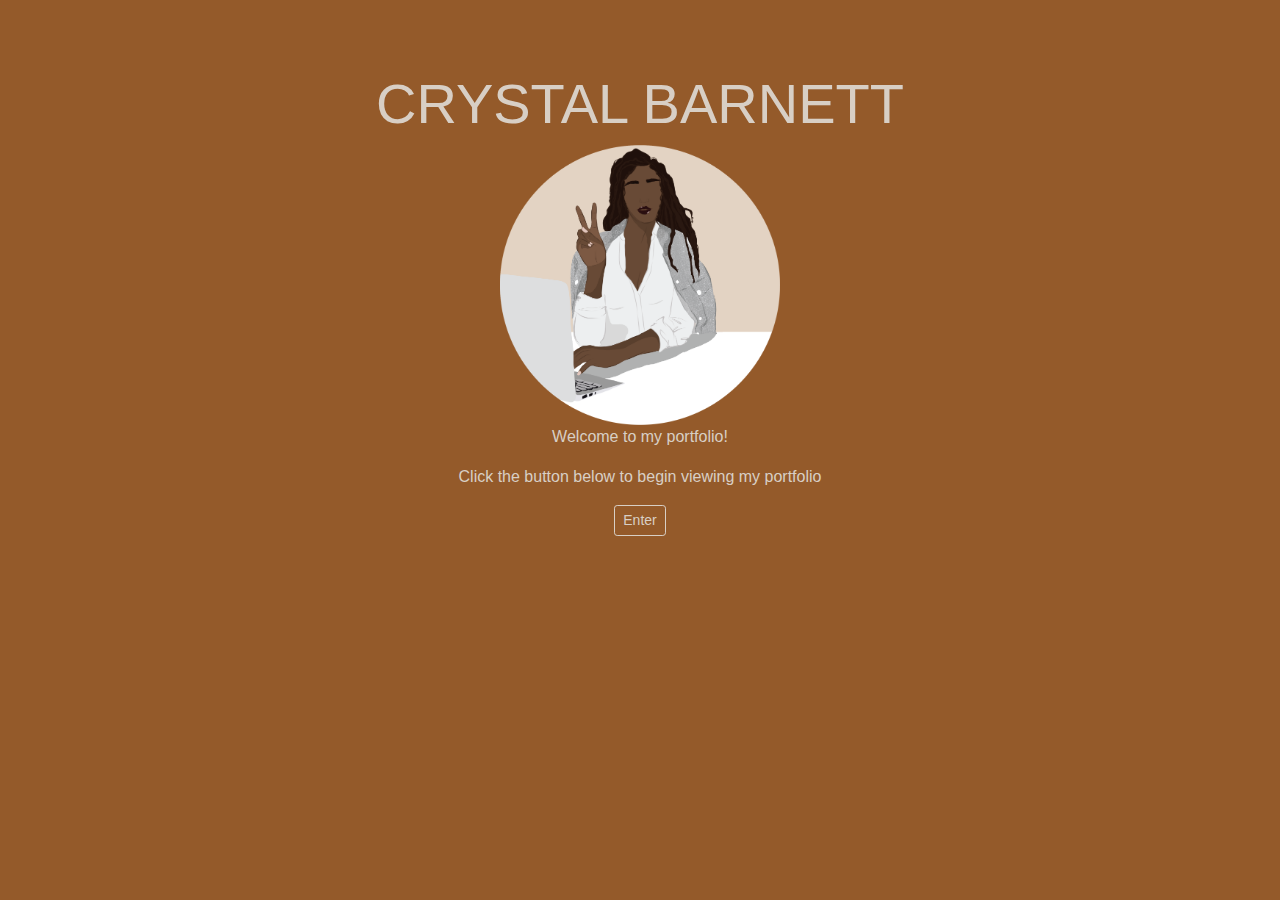
<file: index.html>
<!DOCTYPE html>
<html lang="en-us">

<head>
    <meta charset="utf-8">
    <meta name="viewport" content="width=device-width, initial-scale=1.0">
    <meta http-equiv="X-UA-Compatible" content="ie=edge" />
    <link rel="shortcut icon" type="image/png" href="./Assets/images/shortcut-icon.png"/>
    <link rel="stylesheet" href="https:fonts.googleapis.com/css?family=Poppins">
    <link rel="stylesheet" href="https://stackpath.bootstrapcdn.com/bootstrap/4.3.1/css/bootstrap.min.css" integrity="sha384-ggOyR0iXCbMQv3Xipma34MD+dH/1fQ784/j6cY/iJTQUOhcWr7x9JvoRxT2MZw1T" crossorigin="anonymous">
    <link rel="stylesheet" type="text/css" href="./Assets/CSS/newstyle.css">
    <title>Crystal's Portfolio</title>
</head>

<body>
    <div id="introduction" class="container-fluid">
        <section class="row justify-content-center">
            <div class="col-12 col-md-6 text-center">
                <h1 id="myName" class="display-4 text-center">CRYSTAL BARNETT</h1>
                <img src="./Assets/images/shortcut-icon.png" width="280" height="280" class="img-fluid mx-auto d-block">
                <p id="firstPage" class="text-center">Welcome to my portfolio!</p>
                <p id="firstPage" class="text-center">Click the button below to begin viewing my portfolio</p>
                <div class="justify-content-center">
                    <button id="enter" class="btn btn-primary btn-sm"><a href="./navPage.html">Enter</a></button>
                </div>
            </div>
        </section>
    </div>
        
    <script src="https://code.jquery.com/jquery-3.3.1.slim.min.js" integrity="sha384-q8i/X+965DzO0rT7abK41JStQIAqVgRVzpbzo5smXKp4YfRvH+8abtTE1Pi6jizo" crossorigin="anonymous"></script>
    <script src="https://cdnjs.cloudflare.com/ajax/libs/popper.js/1.14.7/umd/popper.min.js" integrity="sha384-UO2eT0CpHqdSJQ6hJty5KVphtPhzWj9WO1clHTMGa3JDZwrnQq4sF86dIHNDz0W1" crossorigin="anonymous"></script>
    <script src="https://stackpath.bootstrapcdn.com/bootstrap/4.3.1/js/bootstrap.min.js" integrity="sha384-JjSmVgyd0p3pXB1rRibZUAYoIIy6OrQ6VrjIEaFf/nJGzIxFDsf4x0xIM+B07jRM" crossorigin="anonymous"></script>

</body>

</html>
</file>
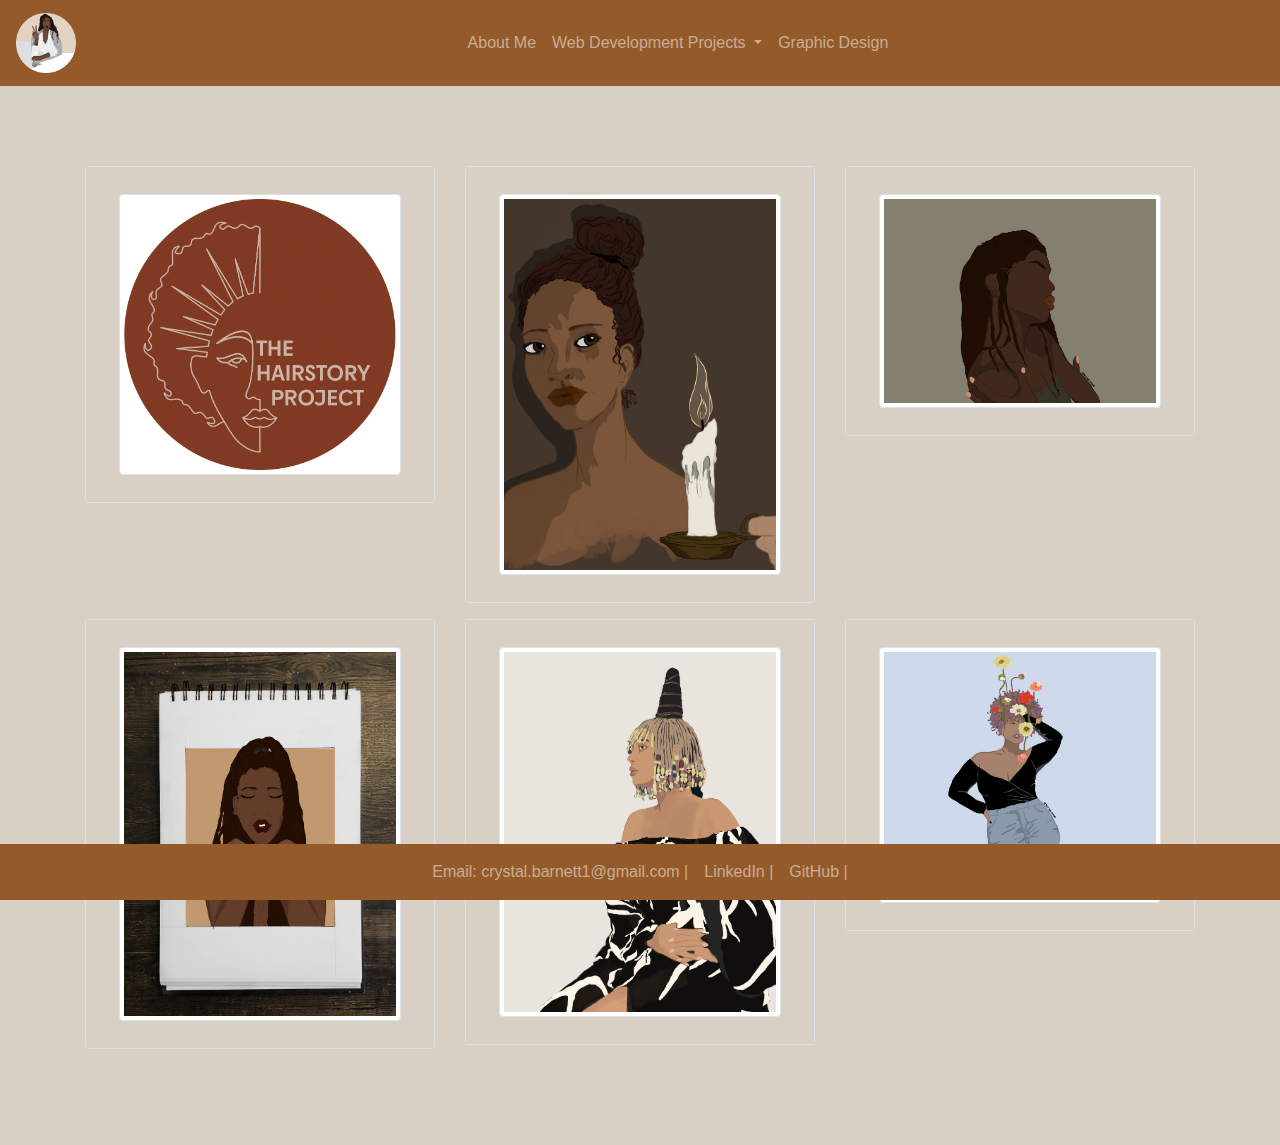
<file: graphic.html>
<!DOCTYPE html>
<html lang="en-us">

<head>
    <meta charset="utf-8">
    <meta name="viewport" content="width=device-width, initial-scale=1.0">
    <meta http-equiv="X-UA-Compatible" content="ie=edge" />
    <link rel="shortcut icon" type="image/png" href="./Assets/images/shortcut-icon.png"/>
    <link rel="stylesheet" href="https:fonts.googleapis.com/css?family=Poppins">
    <link rel="stylesheet" href="https://stackpath.bootstrapcdn.com/bootstrap/4.3.1/css/bootstrap.min.css" integrity="sha384-ggOyR0iXCbMQv3Xipma34MD+dH/1fQ784/j6cY/iJTQUOhcWr7x9JvoRxT2MZw1T" crossorigin="anonymous">
    <link rel="stylesheet" type="text/css" href="./Assets/CSS/mainpage.css">
    <title>Crystal's Portfolio</title>
</head>

<body>
    <nav class="navbar navbar-expand-lg navbar-dark" style="background-color: #945A2A;">
        <a class="navbar-brand" href="./navPage.html">
            <img src="Assets/images/shortcut-icon.png" width="60" height="60" class="d-inline-block align-top" alt="" loading="lazy">
        </a>
        <button class="navbar-toggler" type="button" data-toggle="collapse" data-target="#navbarNavDropdown" aria-controls="navbarNavDropdown" aria-expanded="false" aria-label="Toggle navigation">
            <span class="navbar-toggler-icon"></span>
        </button>
        <div class="collapse navbar-collapse justify-content-center" id="navbarNavDropdown">
            <ul class="navbar-nav">
                <li class="nav-item">
                  <a class="nav-link" href="#" role="button" data-toggle="modal" data-target="#bioModal">About Me</a>
                </li>
                <li class="nav-item dropdown">
                  <a class="nav-link dropdown-toggle" href="#" id="navbarDropdownMenuLink" role="button" data-toggle="dropdown" aria-haspopup="true" aria-expanded="false">
                      Web Development Projects
                  </a>
                <div class="dropdown-menu" aria-labelledby="navbarDropdownMenuLink" style="background-color: #945A2A">
                  <a class="dropdown-item" style="color: #D8CFC5;" href="#" role="button" data-toggle="modal" data-target="#webDevModal">Last Resort: Social App</a>
                  <a class="dropdown-item" style="color: #D8CFC5;" href="#" role="button" data-toggle="modal" data-target="#webDevModal">Web Api Code Quiz</a>
                  <a class="dropdown-item" style="color: #D8CFC5;" href="#" role="button" data-toggle="modal" data-target="#webDevModal">Password Generator</a>
                </div>
                </li>
                <li class="nav-item">
                    <a class="nav-link" href="./graphic.html">Graphic Design</a>
                </li>
            </ul>
        </div>
    </nav>

    <div class="modal fade" id="bioModal" tabindex="-1" role="dialog" aria-labelledby="bioModalTitle" aria-hidden="true">
      <div class="modal-dialog" role="document">
        <div class="modal-content" style="background-color: #945A2A; color: #D8CFC5;">
          <div class="modal-header">
            <h5 class="modal-title" id="bioModalTitle">About Me</h5>
            <button type="button" class="close" data-dismiss="modal" aria-label="Close">
              <span aria-hidden="true">&times;</span>
            </button>
          </div>
          <div class="modal-body">
              <div class="container-fluid">
                  <div class="row">
                      <div class="col-md-4">
                          <img class="img-thumbnail" src="./Assets/images/profile-pic.jpg" alt="My profile pic">
                      </div>
                  </div>
              </div>
              <p>Jamaican born, future Web Developer.</p>
              <p>Currently an Apparel Designer at Xcel Brands. I've been in the Fashion industry for about 9years, successfully learning all aspects of the industry and honing my.</p>
              <p>I've also dabbled in Graphic design. I've taken on a few freelance projects and also work on my own personal vector art.</p>
              <p>After spending several years in the Fashion industry, I felt it was time to venture into a new career. Web Development has always sparked my attention. After a slight set back in employment, I decided it was time to try my hand at coding and applied to the Columbia Full Stack Bootcamp.</p>
              <p>I'm currently now enrolled in the program and working towards a July completion date.</p>
              <a class="btn" href="./Assets/images/Crystal Barnett Resume.pdf" role="button" download="resume" style="color: #D8CFC5;">Download Resume</a>
          </div>
          <div class="modal-footer">
            <button type="button" class="btn btn-secondary" data-dismiss="modal" style="background-color: #945A2A;">Close</button>
          </div>
        </div>
      </div>
    </div>

    <div class="modal fade" id="webDevModal" tabindex="-1" role="dialog" aria-labelledby="webDevModalTitle" aria-hidden="true">
      <div class="modal-dialog" role="document">
        <div class="modal-content" style="background-color: #945A2A; color: #D8CFC5;">
          <div class="modal-header">
            <h5 class="modal-title" id="webDevModalTitle">Web Development Projects</h5>
            <button type="button" class="close" data-dismiss="modal" aria-label="Close">
              <span aria-hidden="true">&times;</span>
            </button>
          </div>
          <div class="modal-body">
              <div id="accordion">
                <div class="card">
                  <div class="card-header" id="headingOne">
                    <h5 class="mb-0">
                      <button class="btn btn-link" data-toggle="collapse" data-target="#collapseOne" aria-expanded="true" aria-controls="collapseOne" style="background-color: #945A2A; color: #D8CFC5;">
                        Last Resort: Social App
                      </button>
                    </h5>
                  </div>
              
                  <div id="collapseOne" class="collapse show" aria-labelledby="headingOne" data-parent="#accordion" style="color: #945A2A;">
                    <div class="card-body">
                      Last Resort is a social app that provides it's users with a quick solution to their drinks and music needs. Based on the responses to a selected set of questions, the app is able to offer up suggestions of a drink and music combo. Gone are the days of wondering and agonizing over "What to do tonight?". This app relieves the pressure and stress of planning a date or any other social activity.
                      <img class="img-thumbnail" src="./Assets/images/last-resort.png" alt="last resort img">
                      In order to successfully create this app, I used the aid of two Api's: Musixmatch and TheCocktailDB. Through these Api's, my teammates and I were able to generate the data we needed give the necessary results.
                      <br>
                      See links below for deployed website and repository:
                      <ul>
                        <li><strong><a href="https://crystal-g-b.github.io/Last-Resort/" target="_blank" style="color: #945A2A;">Last Resort</a></strong></li>
                        <li><strong><a href="https://github.com/crystal-g-b/Last-Resort" target="_blank" style="color: #945A2A;">Github Repository</a></strong></li>
                      </ul>
                    </div>
                  </div>
                </div>
                <div class="card">
                  <div class="card-header" id="headingTwo">
                    <h5 class="mb-0">
                      <button class="btn btn-link collapsed" data-toggle="collapse" data-target="#collapseTwo" aria-expanded="false" aria-controls="collapseTwo" style="background-color: #945A2A; color: #D8CFC5;">
                        Web Api: Code Quiz
                      </button>
                    </h5>
                  </div>
                  <div id="collapseTwo" class="collapse" aria-labelledby="headingTwo" data-parent="#accordion" style="color: #945A2A;">
                    <div class="card-body">
                      For this project, I built a quiz that tested ones knowledge on Web Api's. The app had a time limit, which if time ran out the user would fail and receive zero points.
                      <img class="img-thumbnail" src="./Assets/images/code-quiz.png" alt="code quiz img">
                      <br>
                      See links below for deployed website and repository:
                      <ul>
                        <li><strong><a href="https://crystal-g-b.github.io/Web-API-s-Code-Quiz/" target="_blank" style="color: #945A2A;">Web Api: Code Quiz</a></strong></li>
                        <li><strong><a href="https://github.com/crystal-g-b/Web-API-s-Code-Quiz" target="_blank" style="color: #945A2A;">Github Repository</a></strong></li>
                      </ul>
                    </div>
                  </div>
                </div>
                <div class="card">
                  <div class="card-header" id="headingThree">
                    <h5 class="mb-0">
                      <button class="btn btn-link collapsed" data-toggle="collapse" data-target="#collapseThree" aria-expanded="false" aria-controls="collapseThree" style="background-color: #945A2A; color: #D8CFC5;">
                        Password Generator
                      </button>
                    </h5>
                  </div>
                  <div id="collapseThree" class="collapse" aria-labelledby="headingThree" data-parent="#accordion" style="color: #945A2A;">
                    <div class="card-body">
                      For this project, I built a password generator. This app generated new and unique passwords.
                      <img class="img-thumbnail" src="./Assets/images/password.png" alt="code quiz img">
                      <br>
                      See links below for deployed website and repository:
                      <ul>
                        <li><strong><a href="https://crystal-g-b.github.io/Password-Generator/" target="_blank" style="color: #945A2A;">Password Generator</a></strong></li>
                        <li><strong><a href="https://github.com/crystal-g-b/Password-Generator" target="_blank" style="color: #945A2A;">Github Repository</a></strong></li>
                      </ul>
                    </div>
                  </div>
                </div>
              </div>
          </div>
          <div class="modal-footer">
            <button type="button" class="btn btn-secondary" data-dismiss="modal" style="background-color: #945A2A;">Close</button>
          </div>
        </div>
      </div>
    </div>

    <section class="jumbotron jumbotron-fluid custom-jumbotron mt-3" style="background-color: #D8CFC5;">
        <div class="container">
            <div class="row">
                <div class="col-sm-4">
                  <div class="card">
                    <div class="card-body" style="background-color: #D8CFC5;">
                        <button type="button" class="btn" data-toggle="modal" data-target="#hairModal">
                        <img class="img-thumbnail" data-toggle="tooltip" data-placement="bottom" title="The HairStory Project: click here" src="./Assets/images/LOGO 2.png" alt="hairStory logo">
                        </button>
                    </div>
                  </div>
                </div>
                <div class="col-sm-4 mb-3">
                  <div class="card">
                    <div class="card-body" style="background-color: #D8CFC5;">
                        <button type="button" class="btn" data-toggle="modal" data-target="#candleModal">
                        <img class="img-thumbnail" src="./Assets/images/candle.jpeg" alt="by candle light">
                        </button>
                    </div>
                  </div>
                </div>
                <div class="col-sm-4">
                    <div class="card">
                      <div class="card-body"style="background-color: #D8CFC5;">
                        <button type="button" class="btn" data-toggle="modal" data-target="#hillModal">
                        <img class="img-thumbnail" src="./Assets/images/laurynhill.jpeg" alt="lauryn hill">
                        </button>
                      </div>
                    </div>
                  </div>
            </div>
            <div class="row">
                <div class="col-sm-4">
                  <div class="card">
                    <div class="card-body" style="background-color: #D8CFC5;">
                        <button type="button" class="btn" data-toggle="modal" data-target="#magicModal">
                        <img class="img-thumbnail" src="./Assets/images/magicrocks.jpeg" alt="magic rocks">
                        </button>
                    </div>
                  </div>
                </div>
                <div class="col-sm-4">
                  <div class="card">
                    <div class="card-body" style="background-color: #D8CFC5;">
                        <button type="button" class="btn" data-toggle="modal" data-target="#beyonceModal">
                        <img class="img-thumbnail" src="./Assets/images/beyonce.jpeg" alt="beyonce">
                        </button>
                    </div>
                  </div>
                </div>
                <div class="col-sm-4">
                    <div class="card">
                      <div class="card-body" style="background-color: #D8CFC5;">
                        <button type="button" class="btn" data-toggle="modal" data-target="#gardenModal">
                        <img class="img-thumbnail" src="./Assets/images/flower.jpeg" alt="hair garden">
                        </button>
                      </div>
                    </div>
                  </div>
            </div>
        </div>
    </section>

    <div class="modal fade" id="hairModal" tabindex="-1" role="dialog" aria-labelledby="hairModalTitle" aria-hidden="true">
        <div class="modal-dialog modal-lg" role="document">
          <div class="modal-content" style="background-color: #945A2A; color: #D8CFC5;">
            <div class="modal-header">
              <h5 class="modal-title" id="hairModalTitle">Graphic Design Freelance Project</h5>
              <button type="button" class="close" data-dismiss="modal" aria-label="Close">
                <span aria-hidden="true">&times;</span>
              </button>
            </div>
            <div class="modal-body">
                <div class="container-fluid">
                    <div class="row">
                        <p>The HairStory Project was a freelance graphic design project that I created content for. In the below image, you can see my concept, color story and final product.</p>
                        <img class="img-thumbnail" src="./Assets/images/CONCEPT-AND-COLOUR-7-29_Page_1.jpg" alt="hairStory">
                        <img class="img-thumbnail" src="./Assets/images/CONCEPT-AND-COLOUR-7-29_Page_2.jpg" alt="hairStory">
                    </div>
                </div>
            </div>
            <div class="modal-footer">
              <button type="button" class="btn btn-secondary" data-dismiss="modal" style="background-color: #945A2A;">Close</button>
            </div>
          </div>
        </div>
      </div>

      <div class="modal fade" id="candleModal" tabindex="-1" role="dialog" aria-labelledby="candleModalTitle" aria-hidden="true">
        <div class="modal-dialog modal-lg" role="document">
          <div class="modal-content" style="background-color: #945A2A; color: #D8CFC5;">
            <div class="modal-header">
              <h5 class="modal-title" id="candleModalTitle">Vector Art: 'Will you light my candle?'</h5>
              <button type="button" class="close" data-dismiss="modal" aria-label="Close">
                <span aria-hidden="true">&times;</span>
              </button>
            </div>
            <div class="modal-body">
                <div class="container-fluid">
                    <div class="row">
                        <img class="img-thumbnail" src="./Assets/images/candle.jpeg" alt="candle">
                    </div>
                </div>
            </div>
            <div class="modal-footer">
              <button type="button" class="btn btn-secondary" data-dismiss="modal" style="background-color: #945A2A;">Close</button>
            </div>
          </div>
        </div>
      </div>

      <div class="modal fade" id="hillModal" tabindex="-1" role="dialog" aria-labelledby="hillModalTitle" aria-hidden="true">
        <div class="modal-dialog modal-lg" role="document">
          <div class="modal-content" style="background-color: #945A2A; color: #D8CFC5;">
            <div class="modal-header">
              <h5 class="modal-title" id="hillModalTitle">Vector Art: 'Lauryn Hill'</h5>
              <button type="button" class="close" data-dismiss="modal" aria-label="Close">
                <span aria-hidden="true">&times;</span>
              </button>
            </div>
            <div class="modal-body">
                <div class="container-fluid">
                    <div class="row">
                        <img class="img-thumbnail" src="./Assets/images/laurynhill.jpeg" alt="lauryn">
                    </div>
                </div>
            </div>
            <div class="modal-footer">
              <button type="button" class="btn btn-secondary" data-dismiss="modal" style="background-color: #945A2A;">Close</button>
            </div>
          </div>
        </div>
      </div>

      <div class="modal fade" id="magicModal" tabindex="-1" role="dialog" aria-labelledby="magicModalTitle" aria-hidden="true">
        <div class="modal-dialog modal-lg" role="document">
          <div class="modal-content" style="background-color: #945A2A; color: #D8CFC5;">
            <div class="modal-header">
              <h5 class="modal-title" id="magicModalTitle">Vector Art: 'It's magic!'</h5>
              <button type="button" class="close" data-dismiss="modal" aria-label="Close">
                <span aria-hidden="true">&times;</span>
              </button>
            </div>
            <div class="modal-body">
                <div class="container-fluid">
                    <div class="row">
                        <img class="img-thumbnail" src="./Assets/images/magicrocks.jpeg" alt="magic rocks">
                    </div>
                </div>
            </div>
            <div class="modal-footer">
              <button type="button" class="btn btn-secondary" data-dismiss="modal" style="background-color: #945A2A;">Close</button>
            </div>
          </div>
        </div>
      </div>

      <div class="modal fade" id="beyonceModal" tabindex="-1" role="dialog" aria-labelledby="beyonceModalTitle" aria-hidden="true">
        <div class="modal-dialog modal-lg" role="document">
          <div class="modal-content" style="background-color: #945A2A; color: #D8CFC5;">
            <div class="modal-header">
              <h5 class="modal-title" id="beyonceModalTitle">Vector Art: 'It's magic!'</h5>
              <button type="button" class="close" data-dismiss="modal" aria-label="Close">
                <span aria-hidden="true">&times;</span>
              </button>
            </div>
            <div class="modal-body">
                <div class="container-fluid">
                    <div class="row">
                        <img class="img-thumbnail" src="./Assets/images/beyonce.jpeg" alt="beyonce">
                    </div>
                </div>
            </div>
            <div class="modal-footer">
              <button type="button" class="btn btn-secondary" data-dismiss="modal" style="background-color: #945A2A;">Close</button>
            </div>
          </div>
        </div>
      </div>

      <div class="modal fade" id="gardenModal" tabindex="-1" role="dialog" aria-labelledby="gardenModalTitle" aria-hidden="true">
        <div class="modal-dialog modal-lg" role="document">
          <div class="modal-content" style="background-color: #945A2A; color: #D8CFC5;">
            <div class="modal-header">
              <h5 class="modal-title" id="gardenModalTitle">Vector Art: 'It's magic!'</h5>
              <button type="button" class="close" data-dismiss="modal" aria-label="Close">
                <span aria-hidden="true">&times;</span>
              </button>
            </div>
            <div class="modal-body">
                <div class="container-fluid">
                    <div class="row">
                        <img class="img-thumbnail" src="./Assets/images/flower.jpeg" alt="hair garden">
                    </div>
                </div>
            </div>
            <div class="modal-footer">
              <button type="button" class="btn btn-secondary" data-dismiss="modal" style="background-color: #945A2A;">Close</button>
            </div>
          </div>
        </div>
      </div>

      <nav class="navbar fixed-bottom navbar-expand-lg navbar-dark" style="background-color: #945A2A;">
        <div class="collapse navbar-collapse justify-content-center">
          <ul class="navbar-nav">
              <li class="nav-item">
                <a class="nav-link" href="crystal.barnett1@gmail.com" target="_blank">Email: crystal.barnett1@gmail.com |</a></li>
              <li class="nav-item">
                <a class="nav-link" href="https://www.linkedin.com/in/crystal-barnett-85151744/"  target="_blank">LinkedIn |</a></li>
              <li class="nav-item">
                <a class="nav-link" href="https://github.com/crystal-g-b" target="_blank">GitHub |</a></li>
          </ul>
        </div>
      </nav>
                     
   
    <script src="https://code.jquery.com/jquery-3.3.1.slim.min.js" integrity="sha384-q8i/X+965DzO0rT7abK41JStQIAqVgRVzpbzo5smXKp4YfRvH+8abtTE1Pi6jizo" crossorigin="anonymous"></script>
    <script src="https://cdnjs.cloudflare.com/ajax/libs/popper.js/1.14.7/umd/popper.min.js" integrity="sha384-UO2eT0CpHqdSJQ6hJty5KVphtPhzWj9WO1clHTMGa3JDZwrnQq4sF86dIHNDz0W1" crossorigin="anonymous"></script>
    <script src="https://stackpath.bootstrapcdn.com/bootstrap/4.3.1/js/bootstrap.min.js" integrity="sha384-JjSmVgyd0p3pXB1rRibZUAYoIIy6OrQ6VrjIEaFf/nJGzIxFDsf4x0xIM+B07jRM" crossorigin="anonymous"></script>
    <script src="./script.js"></script>

</body>

</html>
</file>
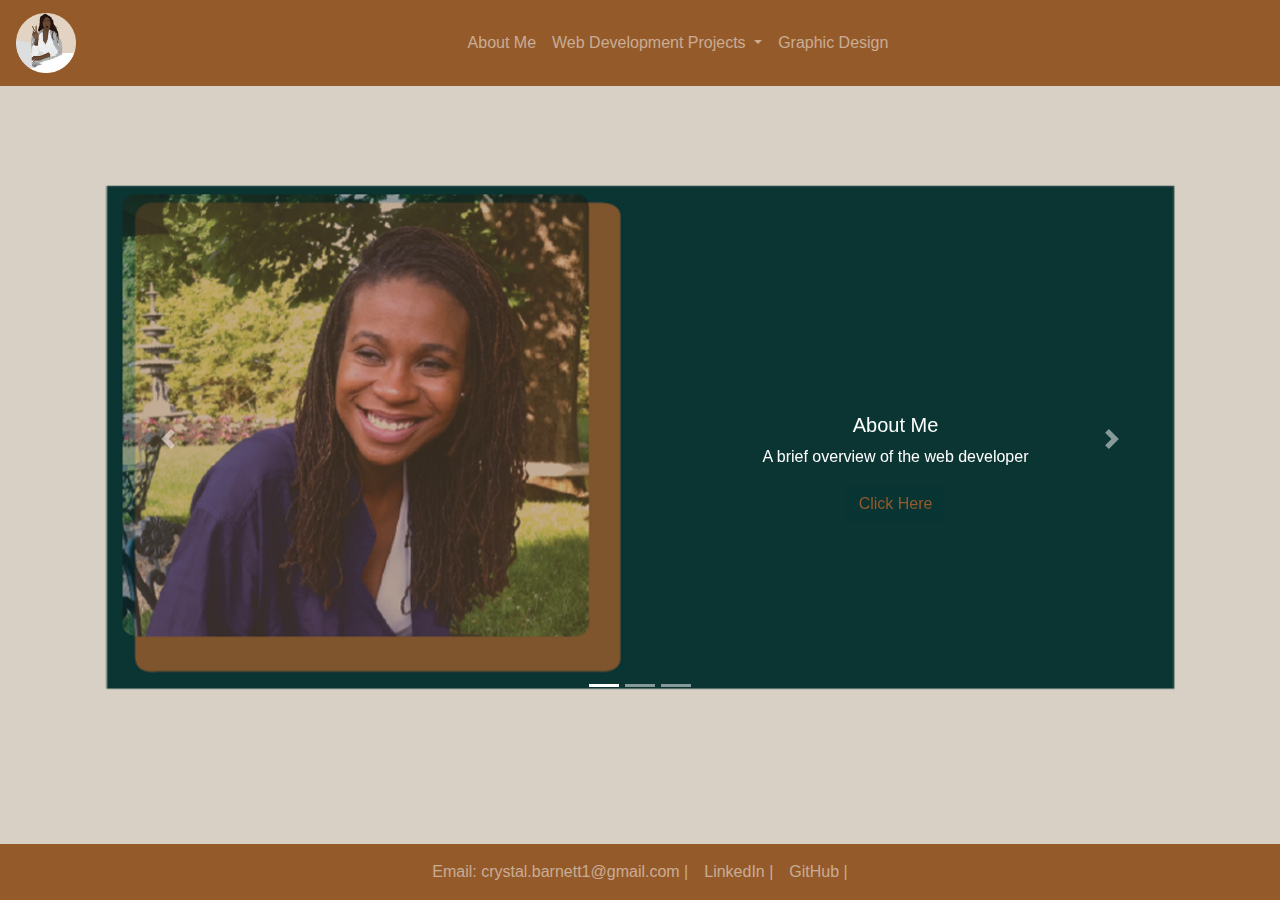
<file: navPage.html>
<!DOCTYPE html>
<html lang="en-us">

<head>
    <meta charset="utf-8">
    <meta name="viewport" content="width=device-width, initial-scale=1.0">
    <meta http-equiv="X-UA-Compatible" content="ie=edge" />
    <link rel="shortcut icon" type="image/png" href="./Assets/images/shortcut-icon.png"/>
    <link rel="stylesheet" href="https:fonts.googleapis.com/css?family=Poppins">
    <link rel="stylesheet" href="https://stackpath.bootstrapcdn.com/bootstrap/4.3.1/css/bootstrap.min.css" integrity="sha384-ggOyR0iXCbMQv3Xipma34MD+dH/1fQ784/j6cY/iJTQUOhcWr7x9JvoRxT2MZw1T" crossorigin="anonymous">
    <link rel="stylesheet" type="text/css" href="./Assets/CSS/mainpage.css">
    <title>Crystal's Portfolio</title>
</head>

<body>
    <nav class="navbar navbar-expand-lg navbar-dark" style="background-color: #945A2A;">
        <a class="navbar-brand" href="./navPage.html">
            <img src="Assets/images/shortcut-icon.png" width="60" height="60" class="d-inline-block align-top" alt="" loading="lazy">
        </a>
        <button class="navbar-toggler" type="button" data-toggle="collapse" data-target="#navbarNavDropdown" aria-controls="navbarNavDropdown" aria-expanded="false" aria-label="Toggle navigation">
            <span class="navbar-toggler-icon"></span>
        </button>
        <div class="collapse navbar-collapse justify-content-center" id="navbarNavDropdown">
            <ul class="navbar-nav">
                <li class="nav-item">
                  <a class="nav-link" href="#" role="button" data-toggle="modal" data-target="#bioModal">About Me</a>
                </li>
                <li class="nav-item dropdown">
                  <a class="nav-link dropdown-toggle" href="#" id="navbarDropdownMenuLink" role="button" data-toggle="dropdown" aria-haspopup="true" aria-expanded="false">
                      Web Development Projects
                  </a>
                <div class="dropdown-menu" aria-labelledby="navbarDropdownMenuLink" style="background-color: #945A2A">
                  <a class="dropdown-item" style="color: #D8CFC5;" href="#" role="button" data-toggle="modal" data-target="#webDevModal">Last Resort: Social App</a>
                  <a class="dropdown-item" style="color: #D8CFC5;" href="#" role="button" data-toggle="modal" data-target="#webDevModal">Web Api Code Quiz</a>
                  <a class="dropdown-item" style="color: #D8CFC5;" href="#" role="button" data-toggle="modal" data-target="#webDevModal">Password Generator</a>
                </div>
                </li>
                <li class="nav-item">
                    <a class="nav-link" href="./graphic.html">Graphic Design</a>
                </li>
            </ul>
        </div>
    </nav>

    <section class="jumbotron jumbotron-fluid custom-jumbotron mt-3" style="background-color: #D8CFC5;">
        <div class="container">
            <div id="carouselExampleIndicators" class="carousel slide" data-ride="carousel">
                <ol class="carousel-indicators">
                  <li data-target="#carouselExampleIndicators" data-slide-to="0" class="active"></li>
                  <li data-target="#carouselExampleIndicators" data-slide-to="1"></li>
                  <li data-target="#carouselExampleIndicators" data-slide-to="2"></li>
                </ol>
                <div class="carousel-inner">
                  <div class="carousel-item active">
                    <img class="d-block w-100" src="./Assets/images/about-me-carousel.png" alt="Crystal B">
                    <div class="carousel-caption d-none d-md-block">
                        <div id="caption" class="float-right">
                            <h5>About Me</h5>
                            <p>A brief overview of the web developer</p>
                            <button type="button" class="btn" data-toggle="modal" data-target="#bioModal" style="background-color: #083533; color: #945A2A;">Click Here</button>
                        </div>
                    </div>
                  </div>
                  <div class="carousel-item">
                    <img class="d-block w-100" src="./Assets/images/webDev-carousel.png" alt="Full stack">
                    <div class="carousel-caption d-none d-md-block">
                        <div id="caption" class="float-right">
                            <h5>Web Development Projects</h5>
                            <p>view various projects</p>
                            <button type="button" class="btn" data-toggle="modal" data-target="#webDevModal" style="background-color: #083533; color: #945A2A;">Click Here</button>
                        </div>
                    </div>
                  </div>
                  <div class="carousel-item">
                    <img class="d-block w-100" src="Assets/images/graphic-design-carousel.png" alt="graphic design">
                    <div class="carousel-caption d-none d-md-block">
                        <div id="caption" class="float-left">
                            <h5>Graphic Design</h5>
                            <p>view various projects</p>
                            <button id="enter" class="btn btn-sm" style="background-color: #083533;"><a href="./graphic.html" style="color: #945A2A;">Click Here</a></button>
                        </div>
                    </div>
                  </div>
                </div>
                <a class="carousel-control-prev" href="#carouselExampleIndicators" role="button" data-slide="prev">
                  <span class="carousel-control-prev-icon" aria-hidden="true"></span>
                  <span class="sr-only">Previous</span>
                </a>
                <a class="carousel-control-next" href="#carouselExampleIndicators" role="button" data-slide="next">
                  <span class="carousel-control-next-icon" aria-hidden="true"></span>
                  <span class="sr-only">Next</span>
                </a>
            </div>
        </div>
    </section>

    <div class="modal fade" id="bioModal" tabindex="-1" role="dialog" aria-labelledby="bioModalTitle" aria-hidden="true">
        <div class="modal-dialog" role="document">
          <div class="modal-content" style="background-color: #945A2A; color: #D8CFC5;">
            <div class="modal-header">
              <h5 class="modal-title" id="bioModalTitle">About Me</h5>
              <button type="button" class="close" data-dismiss="modal" aria-label="Close">
                <span aria-hidden="true">&times;</span>
              </button>
            </div>
            <div class="modal-body">
                <div class="container-fluid">
                    <div class="row">
                        <div class="col-md-4">
                            <img class="img-thumbnail" src="./Assets/images/profile-pic.jpg" alt="My profile pic">
                        </div>
                    </div>
                </div>
                <p>Jamaican born, future Web Developer.</p>
                <p>Currently an Apparel Designer at Xcel Brands. I've been in the Fashion industry for about 9years, successfully learning all aspects of the industry and honing my.</p>
                <p>I've also dabbled in Graphic design. I've taken on a few freelance projects and also work on my own personal vector art.</p>
                <p>After spending several years in the Fashion industry, I felt it was time to venture into a new career. Web Development has always sparked my attention. After a slight set back in employment, I decided it was time to try my hand at coding and applied to the Columbia Full Stack Bootcamp.</p>
                <p>I'm currently now enrolled in the program and working towards a July completion date.</p>
                <a class="btn" href="./Assets/images/Crystal Barnett Resume.pdf" role="button" download="resume" style="color: #D8CFC5;">Download Resume</a>
            </div>
            <div class="modal-footer">
              <button type="button" class="btn btn-secondary" data-dismiss="modal" style="background-color: #945A2A;">Close</button>
            </div>
          </div>
        </div>
      </div>

      <div class="modal fade" id="webDevModal" tabindex="-1" role="dialog" aria-labelledby="webDevModalTitle" aria-hidden="true">
        <div class="modal-dialog" role="document">
          <div class="modal-content" style="background-color: #945A2A; color: #D8CFC5;">
            <div class="modal-header">
              <h5 class="modal-title" id="webDevModalTitle">Web Development Projects</h5>
              <button type="button" class="close" data-dismiss="modal" aria-label="Close">
                <span aria-hidden="true">&times;</span>
              </button>
            </div>
            <div class="modal-body">
                <div id="accordion">
                  <div class="card">
                    <div class="card-header" id="headingOne">
                      <h5 class="mb-0">
                        <button class="btn btn-link" data-toggle="collapse" data-target="#collapseOne" aria-expanded="true" aria-controls="collapseOne" style="background-color: #945A2A; color: #D8CFC5;">
                          Last Resort: Social App
                        </button>
                      </h5>
                    </div>
                
                    <div id="collapseOne" class="collapse show" aria-labelledby="headingOne" data-parent="#accordion" style="color: #945A2A;">
                      <div class="card-body">
                        Last Resort is a social app that provides it's users with a quick solution to their drinks and music needs. Based on the responses to a selected set of questions, the app is able to offer up suggestions of a drink and music combo. Gone are the days of wondering and agonizing over "What to do tonight?". This app relieves the pressure and stress of planning a date or any other social activity.
                        <img class="img-thumbnail" src="./Assets/images/last-resort.png" alt="last resort img">
                        In order to successfully create this app, I used the aid of two Api's: Musixmatch and TheCocktailDB. Through these Api's, my teammates and I were able to generate the data we needed give the necessary results.
                        <br>
                        See links below for deployed website and repository:
                        <ul>
                          <li><strong><a href="https://crystal-g-b.github.io/Last-Resort/" target="_blank" style="color: #945A2A;">Last Resort</a></strong></li>
                          <li><strong><a href="https://github.com/crystal-g-b/Last-Resort" target="_blank" style="color: #945A2A;">Github Repository</a></strong></li>
                        </ul>
                      </div>
                    </div>
                  </div>
                  <div class="card">
                    <div class="card-header" id="headingTwo">
                      <h5 class="mb-0">
                        <button class="btn btn-link collapsed" data-toggle="collapse" data-target="#collapseTwo" aria-expanded="false" aria-controls="collapseTwo" style="background-color: #945A2A; color: #D8CFC5;">
                          Web Api: Code Quiz
                        </button>
                      </h5>
                    </div>
                    <div id="collapseTwo" class="collapse" aria-labelledby="headingTwo" data-parent="#accordion" style="color: #945A2A;">
                      <div class="card-body">
                        For this project, I built a quiz that tested ones knowledge on Web Api's. The app had a time limit, which if time ran out the user would fail and receive zero points.
                        <img class="img-thumbnail" src="./Assets/images/code-quiz.png" alt="code quiz img">
                        <br>
                        See links below for deployed website and repository:
                        <ul>
                          <li><strong><a href="https://crystal-g-b.github.io/Web-API-s-Code-Quiz/" target="_blank" style="color: #945A2A;">Web Api: Code Quiz</a></strong></li>
                          <li><strong><a href="https://github.com/crystal-g-b/Web-API-s-Code-Quiz" target="_blank" style="color: #945A2A;">Github Repository</a></strong></li>
                        </ul>
                      </div>
                    </div>
                    <div class="card">
                      <div class="card-header" id="headingThree">
                        <h5 class="mb-0">
                          <button class="btn btn-link collapsed" data-toggle="collapse" data-target="#collapseThree" aria-expanded="false" aria-controls="collapseThree" style="background-color: #945A2A; color: #D8CFC5;">
                            Password Generator
                          </button>
                        </h5>
                      </div>
                      <div id="collapseThree" class="collapse" aria-labelledby="headingThree" data-parent="#accordion" style="color: #945A2A;">
                        <div class="card-body">
                          For this project, I built a password generator. This app generated new and unique passwords.
                          <img class="img-thumbnail" src="./Assets/images/password.png" alt="code quiz img">
                          <br>
                          See links below for deployed website and repository:
                          <ul>
                            <li><strong><a href="https://crystal-g-b.github.io/Password-Generator/" target="_blank" style="color: #945A2A;">Password Generator</a></strong></li>
                            <li><strong><a href="https://github.com/crystal-g-b/Password-Generator" target="_blank" style="color: #945A2A;">Github Repository</a></strong></li>
                          </ul>
                        </div>
                      </div>
                    </div>
                  </div>
                </div>
            </div>
            <div class="modal-footer">
              <button type="button" class="btn btn-secondary" data-dismiss="modal" style="background-color: #945A2A;">Close</button>
            </div>
          </div>
        </div>
      </div>
    
      <nav class="navbar fixed-bottom navbar-expand-lg navbar-dark" style="background-color: #945A2A;">
        <div class="collapse navbar-collapse justify-content-center">
          <ul class="navbar-nav">
              <li class="nav-item">
                <a class="nav-link" href="crystal.barnett1@gmail.com" target="_blank">Email: crystal.barnett1@gmail.com |</a></li>
              <li class="nav-item">
                <a class="nav-link" href="https://www.linkedin.com/in/crystal-barnett-85151744/"  target="_blank">LinkedIn |</a></li>
              <li class="nav-item">
                <a class="nav-link" href="https://github.com/crystal-g-b" target="_blank">GitHub |</a></li>
          </ul>
        </div>
      </nav>

   
    <script src="https://code.jquery.com/jquery-3.3.1.slim.min.js" integrity="sha384-q8i/X+965DzO0rT7abK41JStQIAqVgRVzpbzo5smXKp4YfRvH+8abtTE1Pi6jizo" crossorigin="anonymous"></script>
    <script src="https://cdnjs.cloudflare.com/ajax/libs/popper.js/1.14.7/umd/popper.min.js" integrity="sha384-UO2eT0CpHqdSJQ6hJty5KVphtPhzWj9WO1clHTMGa3JDZwrnQq4sF86dIHNDz0W1" crossorigin="anonymous"></script>
    <script src="https://stackpath.bootstrapcdn.com/bootstrap/4.3.1/js/bootstrap.min.js" integrity="sha384-JjSmVgyd0p3pXB1rRibZUAYoIIy6OrQ6VrjIEaFf/nJGzIxFDsf4x0xIM+B07jRM" crossorigin="anonymous"></script>
    <script src="./script.js"></script>

</body>

</html>
</file>
<file: Assets/CSS/newstyle.css>
:root {
    --ochre: #945A2A;
    --cream: #D8CFC5;
}

* {
    box-sizing: border-box;
    padding: 0;
    margin: 0;
}

body {
    background-color: var(--ochre) ;
}

#myName {
    color: var(--cream);
}

#firstPage {
    color: var(--cream);
}

#enter {
    background-color: var(--ochre);
    border-color: var(--cream);      
}

button a {
    color: var(--cream); 
}
#introduction {
    margin-top: 70px;
}
</file>
<file: Assets/CSS/mainpage.css>
:root {
    --ochre: #945A2A;
    --cream: #D8CFC5;
}

* {
    box-sizing: border-box;
    padding: 0;
    margin: 0;
}

body {
    background-color: var(--cream) ;
}

#caption {
    padding-bottom: 150px;
}

li {
    color: var(--ochre);
}

footer {
    text-align: center;
    width: 100%;
    bottom: 0;
    padding-top: 20px;
}

footer li {
    display: inline-block;
}

a:link {
    text-decoration: none;
    color: var(--cream);
}
</file>
